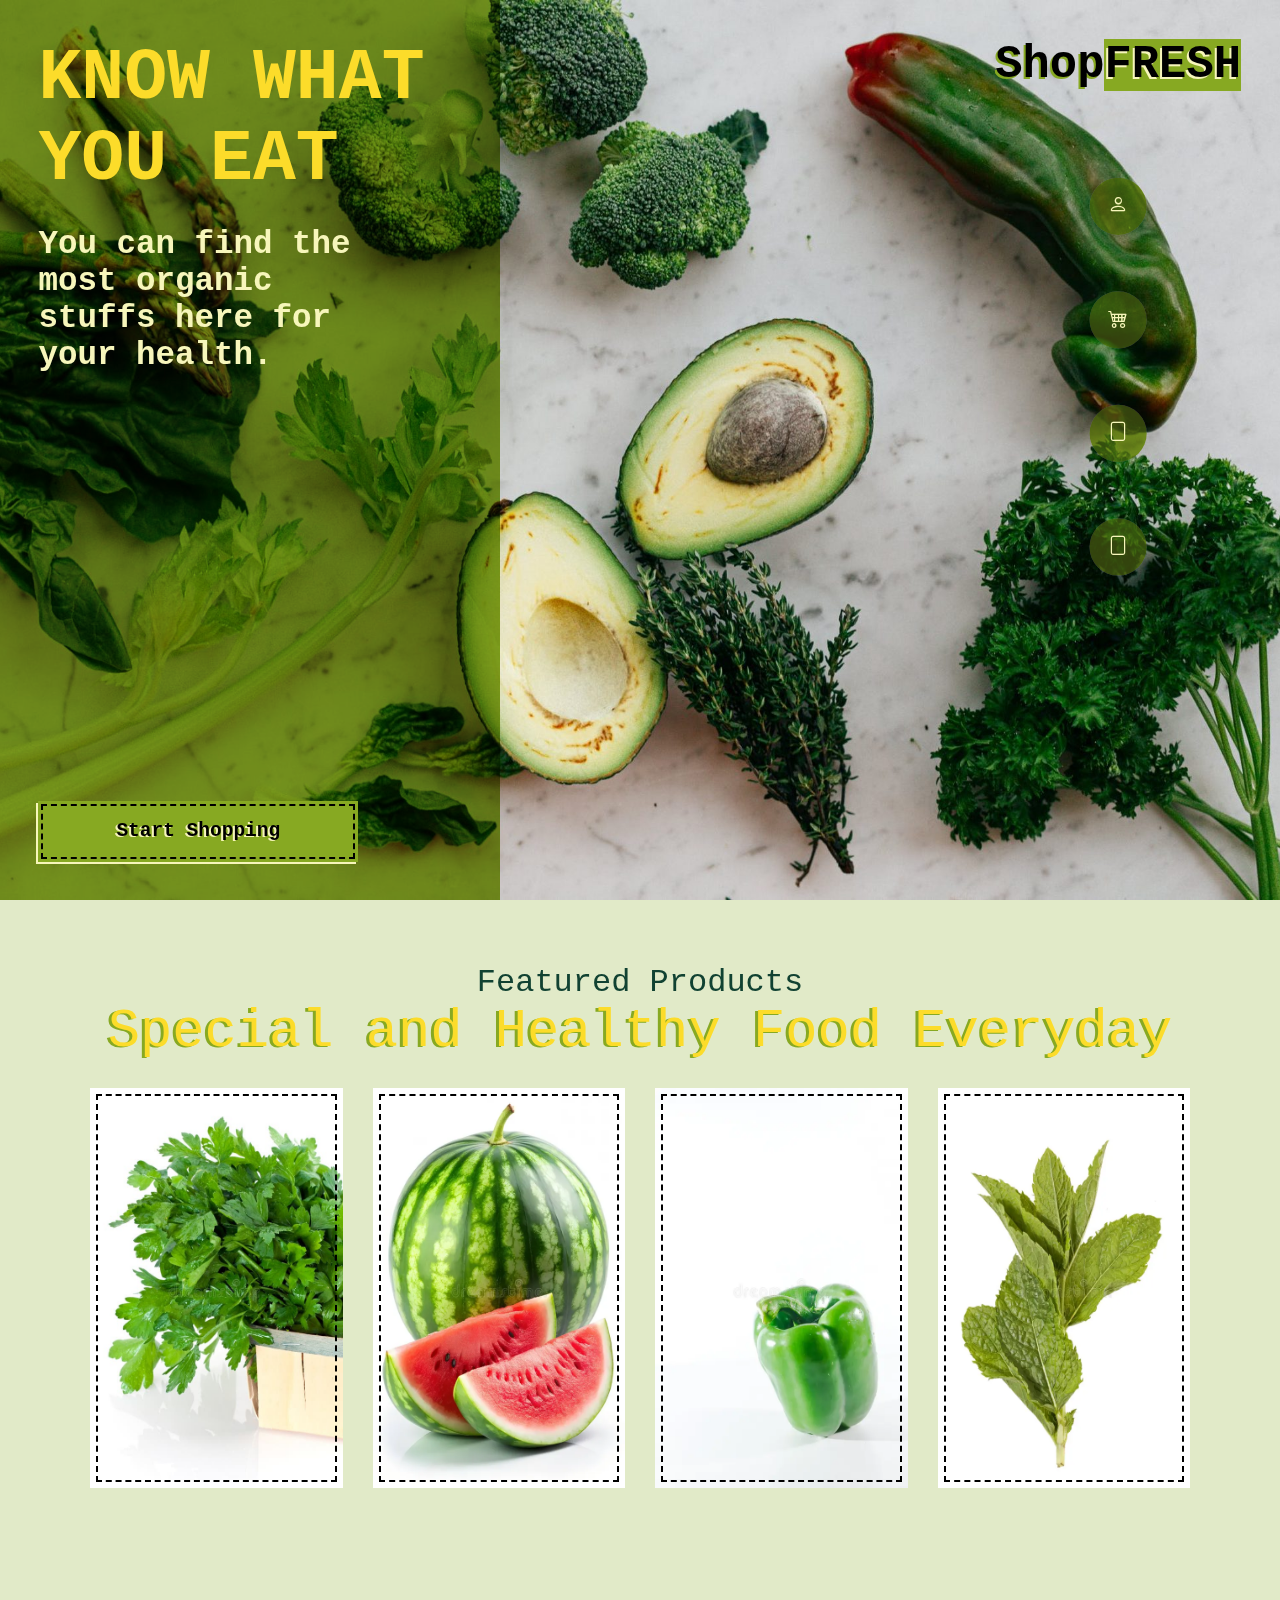
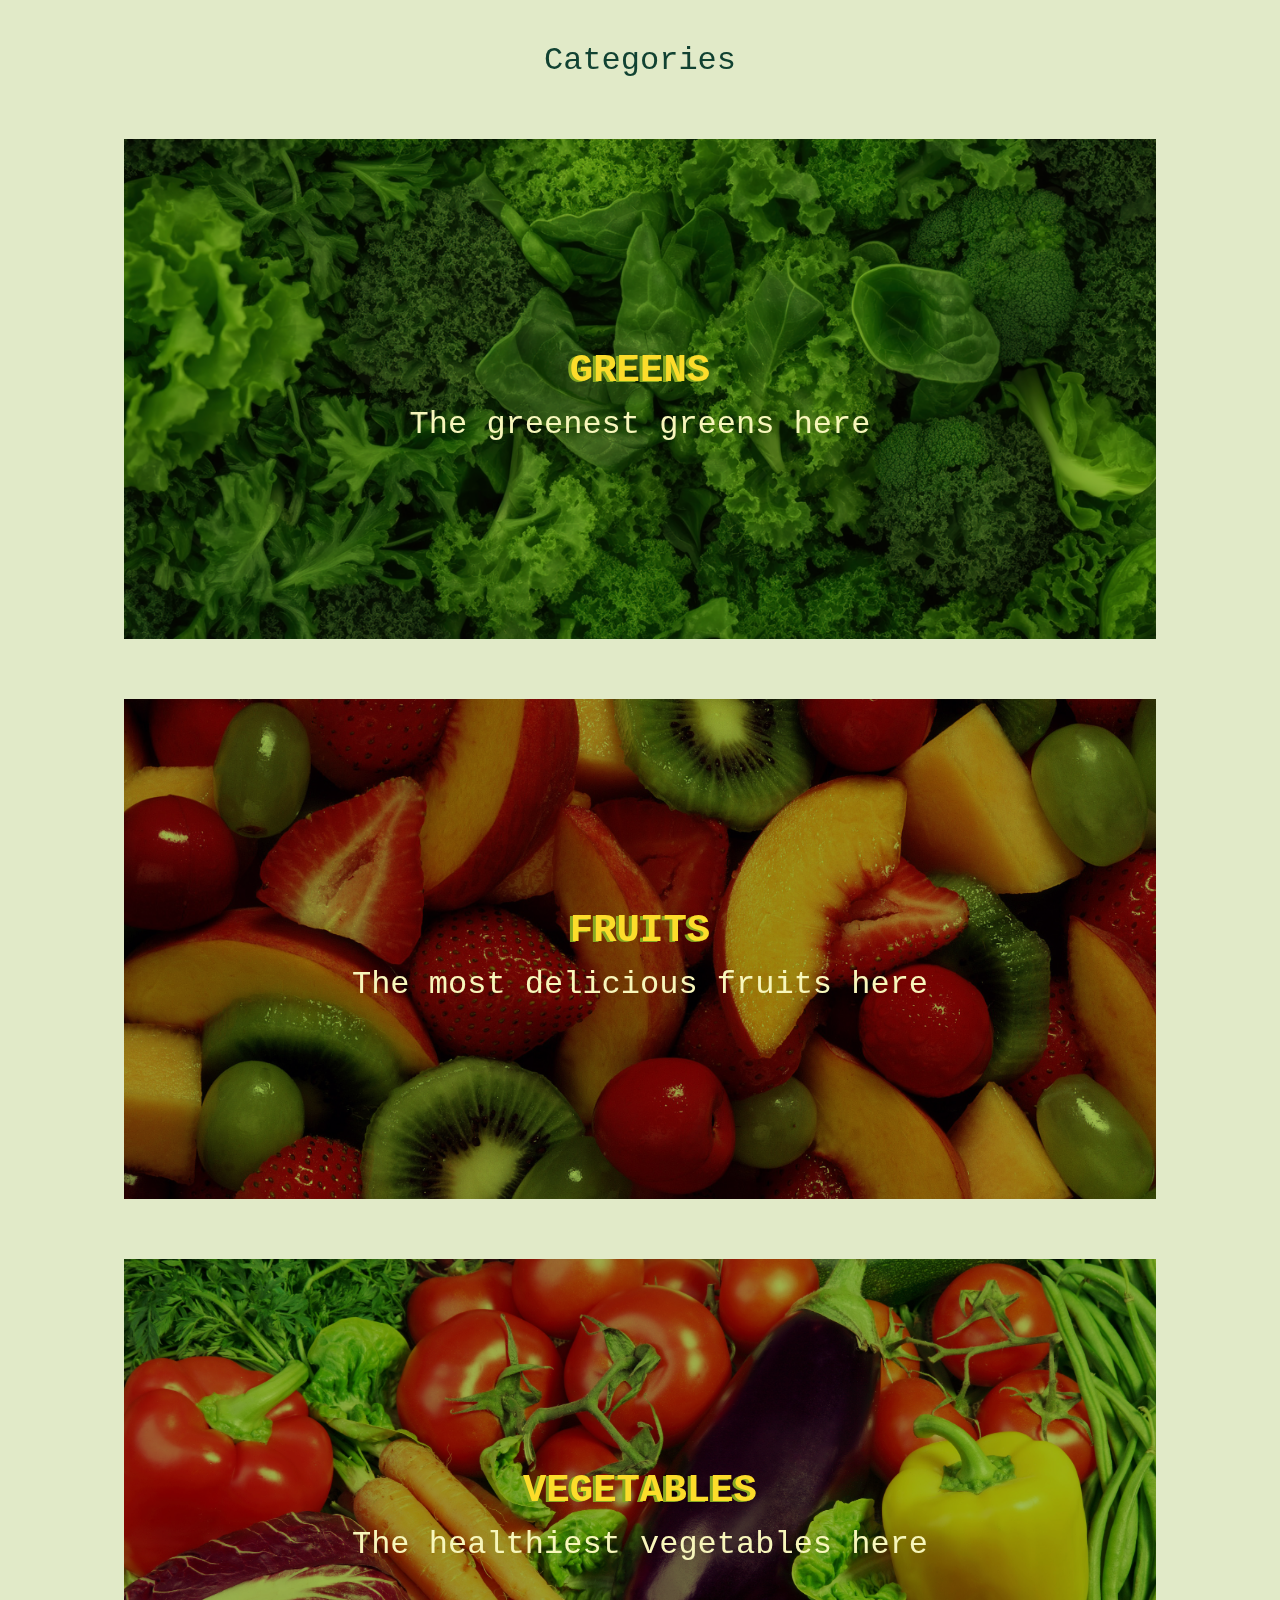
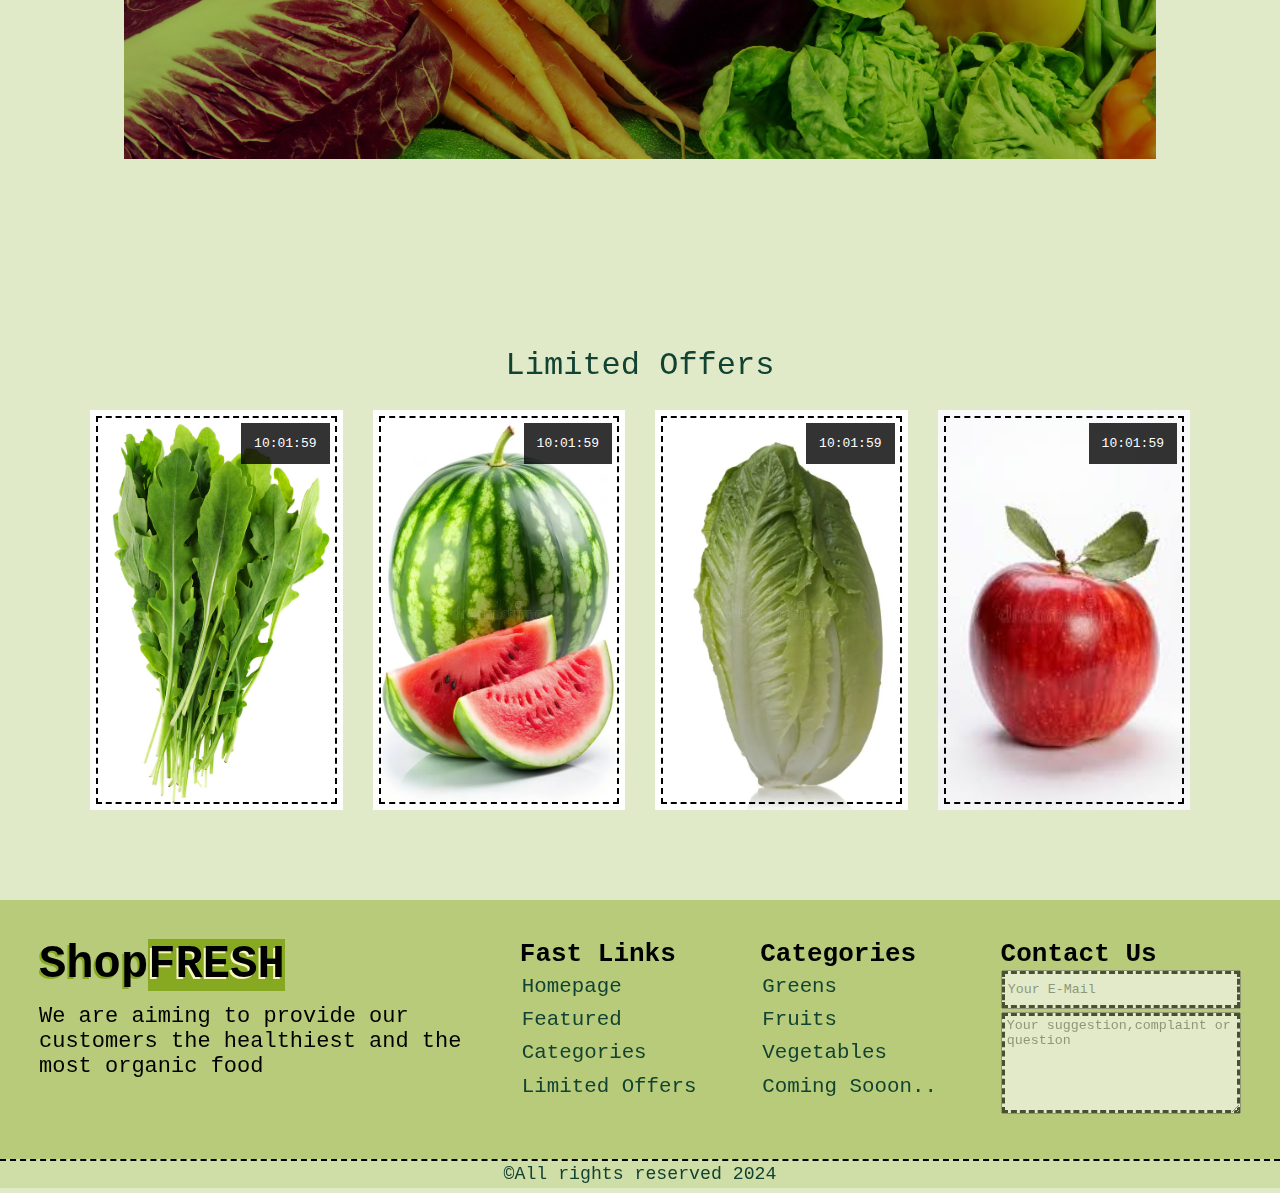
<file: index.html>
<!DOCTYPE html>
<html lang="en">
<head>
    <meta charset="UTF-8">
<meta name="viewport" content="width=device-width, initial-scale=1.0">
<link rel="stylesheet" href="https://cdn.jsdelivr.net/npm/bootstrap-icons@1.11.3/font/bootstrap-icons.min.css">
    <link rel="stylesheet" href="css/style.css">
    <title>Fresh Shop</title>
</head>
<body>

    <div class="background-overlay"></div>
    <div class="background-overlay2"></div>
    <main>
        <section class="hero-section">
            <div class="hero-content">
                <h2 class="hero-title">
                    KNOW WHAT YOU EAT
                </h2>

                <p class="hero-description">
                    You can find the most organic stuffs here for your health.
            </p>
            <button class="hero-button">
               <a href="#featured"> Start Shopping</a>
            </button>
            </div>
            <nav class="navbar">

                <a href="" class="logo">
                    Shop<span style="background-color: var(--primary-color)">FRESH</span>
                </a>
                <ul class="nav-list">
                    <li class="nav-list-item"><span class="nav-text">Log In</span><i class="bi bi-person"></i></li>
                    <a href="cart.html"><li class="nav-list-item"><span class="nav-text">My Cart</span><i class="bi bi-cart4"></i></li></a>
                    <li class="nav-list-item"><span class="nav-text">Example</span><i class="bi bi-file"></i></li>
                    <li class="nav-list-item"><span class="nav-text">Example</span><i class="bi bi-file"></i></li>
                </ul>
            </nav>
        </section>

        <section class="section" id="featured">
            <h2 class="upper-title">
               <code>
                Featured Products
               </code>
            </h2>
            <h2 class="lower-title">
                <code>
                 Special and Healthy Food Everyday
                </code>
             </h2> 
            <div class="container featured-products">
            </div>
        </section>

        <section class="section" id="categories">
            <h2 class="upper-title">
                 Categories
                <div class="categories-container">
                    <div class="category" style="background: center center no-repeat url('images/category-images/greens-bg.png');background-size:cover;">
                       <a href="all_products.html?category=greens">
                        <div class="category-overlay"></div>
                        <div class="category-content">
                            <h1 class="category-title">
                               <code style="padding: 1rem;">
                                GREENS
                               </code>
                            </h1>

                            <p style="color: var(--secondary-color);">
                                    The greenest greens here          
                            </p>
                        </div>
                       </a>
                    </div>
                    <div class="category" style="background: center center no-repeat url('images/category-images/fruits-bg.jpg');background-size:cover;">
                        <a href="all_products.html?category=fruits">
                            <div class="category-overlay"></div>
                        <div class="category-content">
                            <h1 class="category-title">
                               <code style="padding: 1rem;">
                                FRUITS
                               </code>
                            </h1>

                            <p style="color: var(--secondary-color);">
                                    The most delicious fruits here
                            </p>
                        </div>
                        </a>
                    </div>
                    <div class="category" style="background: center center no-repeat url('images/category-images/vegetables-bg.jpg');background-size:cover;">
                       <a href="all_products.html?category=vegetables">
                        <div class="category-overlay"></div>
                        <div class="category-content">
                            <h1 class="category-title">
                               <code style="padding: 1rem;">
                                VEGETABLES
                               </code>
                            </h1>

                            <p style="color: var(--secondary-color);">
                                    The healthiest vegetables here    
                            </p>
                        </div>
                       </a>
                    </div>
                </div>
             </h2>


        </section>

        <section class="section" id="offers">
            <h2 class="upper-title">
               <code>
                Limited Offers
               </code>
            </h2>
 
            <div class="container offered-products">
          
            </div>
        </section>

         


    </main>

    <footer>
        <div class="footer-col">
            <h1>  
                    <a href="/index.html" class="logo">
                        Shop<span style="background-color: var(--primary-color)">FRESH</span>
                    </a>           
            </h1>

            <p class="footer-description">             
                    We are aiming to provide our customers the healthiest and the most organic food    
            </p>
        </div>

        <div class="footer-col">
            <h1>
                    Fast Links             
            </h1>

            <table style="font-family: monospace; font-size: 1.6rem; color: var(--secondary-heading-color);">
                <tbody>
                    <tr>
                        <td><a href="/index.html">Homepage</a></td>
                    </tr>

                    <tr>
                        <td><a href="#featured">Featured</a></td>
                    </tr>

                    <tr>
                        <td><a href="#categories">Categories</a></td>
                    </tr>

                    <tr>
                        <td><a href="#offers">Limited Offers</a></td>
                    </tr>
                </tbody>
            </table>
        </div>

        <div class="footer-col">
            <h1>
                    Categories
            </h1>

            <table style="font-family: monospace; font-size: 1.6rem; color: var(--secondary-heading-color);">
                <tbody>
                    <tr>
                        <td><a href="all_products.html?category=greens">Greens</a></td>
                    </tr>

                    <tr>
                        <td><a href="all_products.html?category=fruits">Fruits</a></td>
                    </tr>

                    <tr>
                        <td><a href="all_products.html?category=vegetables">Vegetables</a></td>
                    </tr>

                    <tr>
                        <td><a href="">Coming Sooon..</a></td>
                    </tr>
                </tbody>
            </table>

        </div>
        <div class="footer-col contact-us">
            <h1>
                    Contact Us
            </h1>

            <input type="text" placeholder="Your E-Mail">
            <textarea name="" id="" rows="6" placeholder="Your suggestion,complaint or question"></textarea>
        </div>
    
        </footer>
        <div class="copyright">
            <p style="font-family: monospace; font-size: 1.4rem; color: var(--secondary-heading-color);">&#169;All rights reserved 2024</p>
        </div>
    <script src="js/homepage.js"></script>
</body>
</html>
</file>
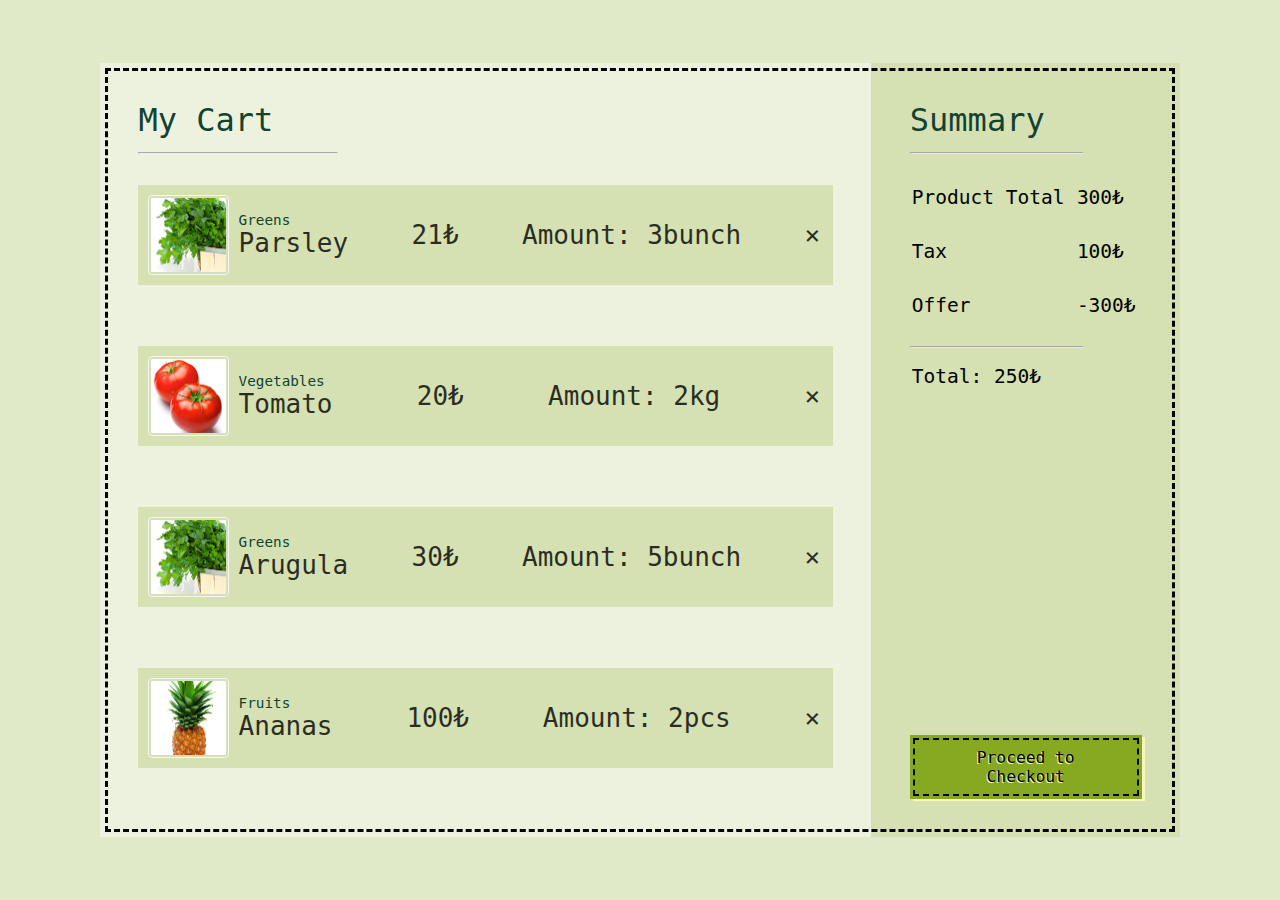
<file: cart.html>
<!DOCTYPE html>
<html lang="en">

<head>
    <meta charset="UTF-8">
    <meta name="viewport" content="width=device-width, initial-scale=1.0">
    <link rel="stylesheet" href="https://cdn.jsdelivr.net/npm/bootstrap-icons@1.11.3/font/bootstrap-icons.min.css">
    <link rel="stylesheet" href="css/cart_page.css">
    <title>Fresh Shop-My Cart</title>
</head>

<body>
    <section class="cart-section">
        <div class="cart-container">
            <div class="cart-product-area">
                <h2 class="title">
                    <code>
                        My Cart
                    </code>
                </h2>
                <hr style="width: 200px;">

                <div class="cart-product">
                    <img src="images/greens/parsley.jpg" alt="" class="product-img">
                    <div class="product-info">
                        <div>
                            <span class="product-category">
                                Greens
                            </span>

                            <p class="product-name">
                                Parsley
                            </p>
                        </div>

                        <p class="product-price">
                            21&#8378;
                        </p>

                        <p class="product-price">
                            Amount: 3bunch
                        </p>

                        <p class="product-price">
                            &#10799;
                        </p>
                    </div>

                </div>

                <div class="cart-product">
                    <img src="images/vegetables/tomato.jpg" alt="" class="product-img">
                    <div class="product-info">
                        <div>
                            <span class="product-category">
                                Vegetables
                            </span>

                            <p class="product-name">
                                Tomato
                            </p>
                        </div>

                        <p class="product-price">
                            20&#8378;
                        </p>

                        <p class="product-price">
                            Amount: 2kg
                        </p>

                        <p class="product-price">
                            &#10799;
                        </p>
                    </div>

                </div>

                <div class="cart-product">
                    <img src="images/greens/parsley.jpg" alt="" class="product-img">
                    <div class="product-info">
                        <div>
                            <span class="product-category">
                                Greens
                            </span>

                            <p class="product-name">
                              Arugula
                            </p>
                        </div>

                        <p class="product-price">
                            30&#8378;
                        </p>

                        <p class="product-price">
                            Amount: 5bunch
                        </p>

                        <p class="product-price">
                            &#10799;
                        </p>
                    </div>

                </div>

                <div class="cart-product">
                    <img src="images/fruits/ananas.webp" alt="" class="product-img">
                    <div class="product-info">
                        <div>
                            <span class="product-category">
                                Fruits
                            </span>

                            <p class="product-name">
                                Ananas
                            </p>
                        </div>

                        <p class="product-price">
                            100&#8378;
                        </p>

                        <p class="product-price">
                            Amount: 2pcs
                        </p>

                        <p class="product-price">
                            &#10799;
                        </p>
                    </div>

                </div>
            </div>

            <div class="cart-summary-area">
                <div>
                    <h2 class="title">
                        <code>
                        Summary
                    </code>
                    </h2>
                    <hr>
                    <br>
                    <table>
                        <tr>
                            <td>Product Total</td>
                            <td>300&#8378;</td>
                        </tr>
                        <tr>
                            <td>Tax</td>
                            <td>100&#8378;</td>
                        </tr>
                        <tr>
                            <td>Offer</td>
                            <td>-300&#8378;</td>
                        </tr>
                    </table>
                     <hr>
                    <table>
                        <tr>
                            <td>Total: 250&#8378;</td>
                        </tr>
                    </table>

                </div>

                <button class="checkout-btn">Proceed to Checkout</button>
            </div>
        </div>
    </section>

</body>

</html>
</file>
<file: css/style.css>
*{
    margin: 0;
    padding: 0;
    box-sizing: border-box;
    overflow-x: clip;
    text-decoration: none;
    font-family: monospace;
    scroll-behavior: smooth ;
}


a{
    color: inherit;
}

:root{
    --primary-color: #87A922;
    --secondary-color: #f7f6bb; 
    --primary-heading-color : #FCDC2A;
    --secondary-heading-color: #114232;
}

body{
    position: relative;
    background-color: color-mix(in srgb, var(--primary-color) 25%, white )
}

.upper-title{
    text-align: center;
    font-size: clamp(1.5rem, 2.5dvw , 3.5rem);
    font-weight: lighter;
    color: var(--secondary-heading-color);
}

.subline{
    position: relative;
}
.subline::after{
    content: '';
    position: absolute;
    bottom: 0;
    left: 50%;
    background-color: var(--primary-color);
    height: 2px;
    width: 100%;
}
/* HERO */

.hero-section{
    height: 100dvh;
    width: 100dvw;
    display: grid;
    position: relative;
    grid-template-areas: 
    'heroContent heroContent . . . nav'
    'heroContent heroContent . . . nav'
    'heroContent heroContent . . . nav'
    'heroContent heroContent . . . nav'
    'heroContent heroContent . . . nav';
    grid-template-rows: repeat(5,1fr);
    grid-template-columns: repeat(2,clamp(200px,25dvw,250px)) repeat(4,1fr);
    background-size: cover;
    background: center center no-repeat url('../images/hero-background2.jpeg');
    background-size: cover;
    background-color: var(--primary-color);
    isolation: isolate;
}


.hero-content{
    grid-area: heroContent;
    position: relative;
    display: flex;
    flex-direction: column;
    padding: 3dvw;
}

.hero-content::after{
    content: '';
    position: absolute;
    height: 100%;
    width:  100%;
    top: 0;
    left: 0;
    z-index: -1;
    background: var(--primary-color) ;
    mix-blend-mode: multiply;
}

.hero-title{
    color: var(--primary-heading-color);
    mix-blend-mode: normal;
    font-size: 5.5rem;
    font-weight: 800;
}

.hero-description{
  color: #F7F6BB;
  font-size: 2.5rem;
  width: 75%;
  margin-top: 2rem;
  font-weight: bolder;
}

.hero-button{
  align-self: flex-start;
  padding: 1em 4em;
  outline-offset: -5px;
  outline: black dashed 2px;
  background-color: #87A922;
  border: none;
  text-shadow: -2px 1px var(--secondary-color);
  font-size: 1.5rem;
  font-weight: 800;
  box-shadow: -2px 2px var(--secondary-color);
  cursor: pointer;
  margin-top: auto;
  transition: all .4s ease-in-out;
}

.hero-button:hover{
    outline: black solid 2px;
    box-shadow: none;
    background-color: color-mix(in srgb, var(--primary-color) 70%, var(--secondary-color) 30%);
}   

/* HERO END */


/* NAVBAR */

.navbar{
    grid-area: nav;
    display: flex;
    flex-direction: column;
    align-items: center;
}

.nav-list{
    width: 160px;
}

.nav-list-item {
    cursor: pointer;
    margin-top: 3rem;
    padding: 2rem 2.4rem;
    color: var(--secondary-color);
    position: relative;
    display:flex;
    justify-content: center;
    font-size: 1.5rem;
    transition: all .6s ease-in-out;
    border-radius: 10px;
}

.nav-list-item::after {
    content: ''; 
    background-color: var(--primary-color);
    mix-blend-mode: multiply;
    position: absolute;
    inset: 0;
    width: 100%;
    height: 100%;
    clip-path: circle(2.2rem);
    z-index: -1;
}
.nav-list-item::before{
    content: '';
    background-color: rgba(255, 255, 255, 0.372);
    clip-path: circle(2.2rem);
    position: absolute;
    z-index: -2;
    width: 100%;
    height: 100%;
    inset: 0;
}

.nav-list-item:hover::before,
.nav-list-item:hover::after {
    clip-path: circle(7rem);
    transition: all .6s cubic-bezier(.68,-0.55,.27,1.55);
}
.nav-list-item:hover i {
    transition: all .6s cubic-bezier(.68,-0.55,.27,1.55);
    transform: translateX(2.5rem);
}

.nav-list-item .nav-text {
    opacity: 0; 
    position: absolute;
    left: 10px;
    margin-block:auto;
}

.nav-list-item:hover .nav-text {
    opacity: 1; 
    transition: all .6s cubic-bezier(.68,-0.55,.27,1.55);
}

.logo{
    margin: 3rem;
    font-size: 3.5rem;
    font-weight: 600;
    text-shadow:  -2px 2px var(--primary-color);

    span{
        text-shadow:   -2px 2px var(--secondary-color);
    }
}


/* NAVBAR END */




.section{
    padding: clamp(50px,5dvw,90px) clamp(5px,5dvw,90px) ;
}

.lower-title{
    text-align: center;
    font-size: clamp(2rem, 4.2dvw , 4.7rem);
    font-weight: lighter;
    color: var(--primary-heading-color);
    position: relative;
    text-shadow: -3px 1px var(--primary-color);

}

.container{
    display: grid;
    gap: 30px;
    grid-template-columns: repeat(auto-fit, minmax(250px,1fr));
    width: auto;
    padding: 2rem;
}

.card{
    height: 400px;
    display: flex;
    flex-direction: column;
    justify-content: flex-start;
    outline-offset: -8px;
    outline: black dashed 2px;
    position: relative;
    overflow: hidden;
}

.card-img{
    height: 100%;
    width: 100%;
}

.card::after {
    content: '';
    position: absolute;
    height: 100%;
    width: 100%;
    inset: 0;
    background: linear-gradient(360deg, var(--primary-color) 70%, transparent);
    transform: translateY(400px);
    transition: transform .6s ease; 
    mix-blend-mode: multiply;
}

.card:hover::after {
    transform: translateY(0);
}

.card:hover .card-info{
    opacity: 1;
    transition: opacity .6s ease;
    
}

.card-info{
    position: absolute;
    bottom: 2rem;
    left: 2rem;
    font-size: 1.5rem;
    text-shadow: -2px 1px var(--secondary-color);
    z-index: 5;
    opacity: 0;
}

.categories-container{
    display: grid;
    grid-template-columns: repeat(auto-fit,minmax(300px,85dvw));
    place-content: center;
    width: auto;
    gap:60px;
    grid-auto-flow: dense;
    padding: 60px;
}

.category{
    padding: 3rem;
    position: relative;
    height: 500px;
    width: 100%;
    display: grid;
    place-items: center;
}
.category-overlay{
    position: absolute;
    inset: 0;
    background-color: var(--primary-color);
    opacity: .8;
    mix-blend-mode: multiply;
}
.category-content{
    isolation: isolate;
}

.category-title{
    color: var(--primary-heading-color);
    text-shadow: -3px 1px var(--primary-color);
    font-size: 3rem;
    overflow: visible;
    padding: 1rem;
}




/* OFFER */

.offer::before{
    content: '10:01:59';
    top: 1rem;
    right: 1rem;
    position: absolute;
    background-color: black;
    color: white;
    opacity: .8;
    padding:1rem;
}


.old-price{ 
    position: relative;

    &::before{
        position: absolute;
        content: '';
        height: 2px;
        width: 100%;
        z-index: 3;
        background-color: black;
        transform: rotate(-10deg);
        top: 50%;
        box-shadow: -2px 1px var(--secondary-color);
    }
}


/* FOOTER */

footer {
    background-color: color-mix(in srgb, var(--primary-color) 60%, white );
    width: 100%;
    padding: 3rem;
    display: grid;
    grid-template-columns: 2fr 1fr 1fr 1fr
}

@media only screen and (width < 1000px){
    footer{
        grid-template-columns: repeat(2, 1fr);
    }
}
.footer-col .logo{
    margin-left: 0;
}

.fast-link{
    color: var(--secondary-heading-color);
    font-size: 1.5rem;
}

.footer-description{
    font-size: 22px;
    margin-top: 1rem;
}

footer .contact-us input,textarea{
    opacity: .8;
    outline-offset: -4px;
    outline: 3px dashed black;
    width: 100%;
    margin-block: .1rem;
    padding-inline: 0.4rem;
    opacity: .6;
}

footer .contact-us input{
    height: 3rem;
}

footer .contact-us textarea{
    padding: .4rem;
}

footer tr{
    height: 2.4rem;
}

.copyright{
    background-color: color-mix(in srgb, var(--primary-color) 40%, white );
    border-top: 2px dashed black;
    width: 100dvw;
    text-align: center;
    padding: .3rem;
}
</file>
<file: css/cart_page.css>
/* RESET */
*{
    margin: 0;
    padding: 0;
    box-sizing: border-box;
    overflow-x: clip;
    text-decoration: none;
    font-family: monospace;
    scroll-behavior: smooth ;

}

a{
    color: inherit;
}

body{
    position: relative;
    background-color: color-mix(in srgb, var(--primary-color) 25%, white )
}

/* RESET */



/* VARIABLES */
:root{
    --primary-color: #87A922;
    --secondary-color: #f7f6bb; 
    --primary-heading-color : #FCDC2A;
    --secondary-heading-color: #114232;
}
/* VARIABLES */




.cart-section{
    width: 100dvw;
    height: 100dvh;
    padding: clamp(20px,7dvh,100px) clamp(20px,10dvw,100px);
}


.cart-container{
    width: 100%;
    height: 100%;
    background-color: color-mix(in srgb, var(--primary-color) 15%, white );
    outline-offset: -8px;
    outline: black dashed 3px;
    display:grid;
    grid-template-columns: 5fr 2fr;
}

.cart-product-area{
    padding:3dvw;
    display: flex;
    flex-direction: column;
}

.cart-product{
    display: flex;
    width: 100%;
    height: 100px;
    background-color: color-mix(in srgb, var(--primary-color) 35%, white );
    padding: 1dvw;
    margin-block:auto ;
}

.product-img{
    height: 100%;
    aspect-ratio: 1;
    object-position: center;
    object-fit: cover;
    border-radius: 1px;
    outline-offset: 2px;
    outline: 1px solid whitesmoke;
}
.product-info{
    margin-left: 1rem;
    width: 100%;
    display: flex;
    justify-content: space-between;
    align-items: center;
}

.product-category{
    color: var(--secondary-heading-color);
    font-size: 1.1rem;
}
.product-info p{
     font-size: 1.8rem;
     letter-spacing: -5%;
     font-size: 2rem;
     opacity: .8;
}



.cart-summary-area{
    background-color: color-mix(in srgb, var(--primary-color) 35%, white);
    display: flex;
    flex-direction: column;
    justify-content: space-between;
    padding:3dvw;

}



.title{
    text-align: left;
    font-size: clamp(1.5rem, 2.5dvw , 3.5rem);
    font-weight: lighter;
    color: var(--secondary-heading-color);
}


hr{
    opacity: .8;
    margin-top: 1rem;
    width: 75%;
}


.payment-info{
    height: fit-content;
}

.checkout-btn{
    padding: 1rem 4rem;
    outline-offset: -5px;
    outline: black dashed 2px;
    background-color: #87A922;
    border: none;
    text-shadow: -1px 1px var(--secondary-color);
    font-size: 1.25rem;
    box-shadow: 3px 2px var(--secondary-color);
    cursor: pointer;
    margin-top: auto;
    transition: all .4s ease-in-out;
}

.checkout-btn:hover{
    outline: black solid 2px;
    box-shadow: none;
    background-color: color-mix(in srgb, var(--primary-color) 70%, var(--secondary-color) 30%);
}   

table{
    width: 100%;
    font-size: 1.5rem;
}
tr{
    height: 4rem;
}

#total{
    border-top: 3px solid black;
}
</file>
